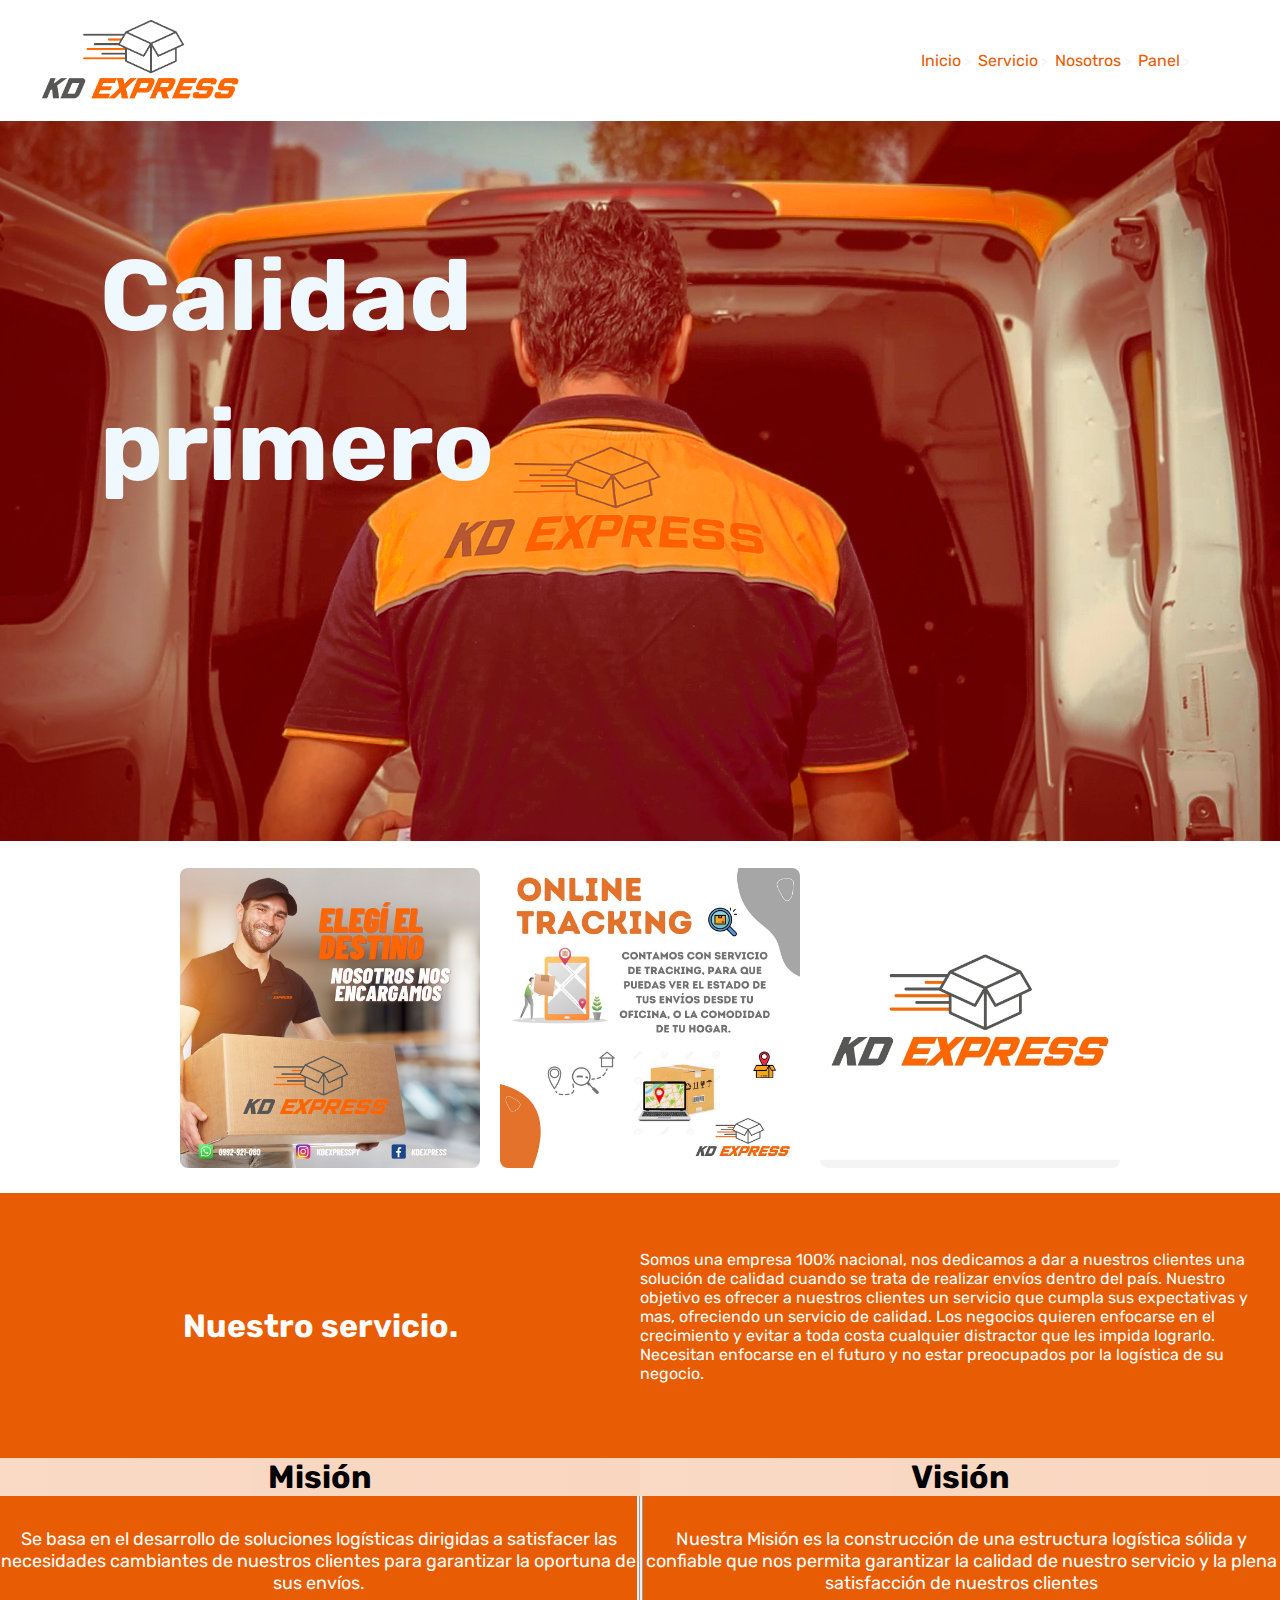
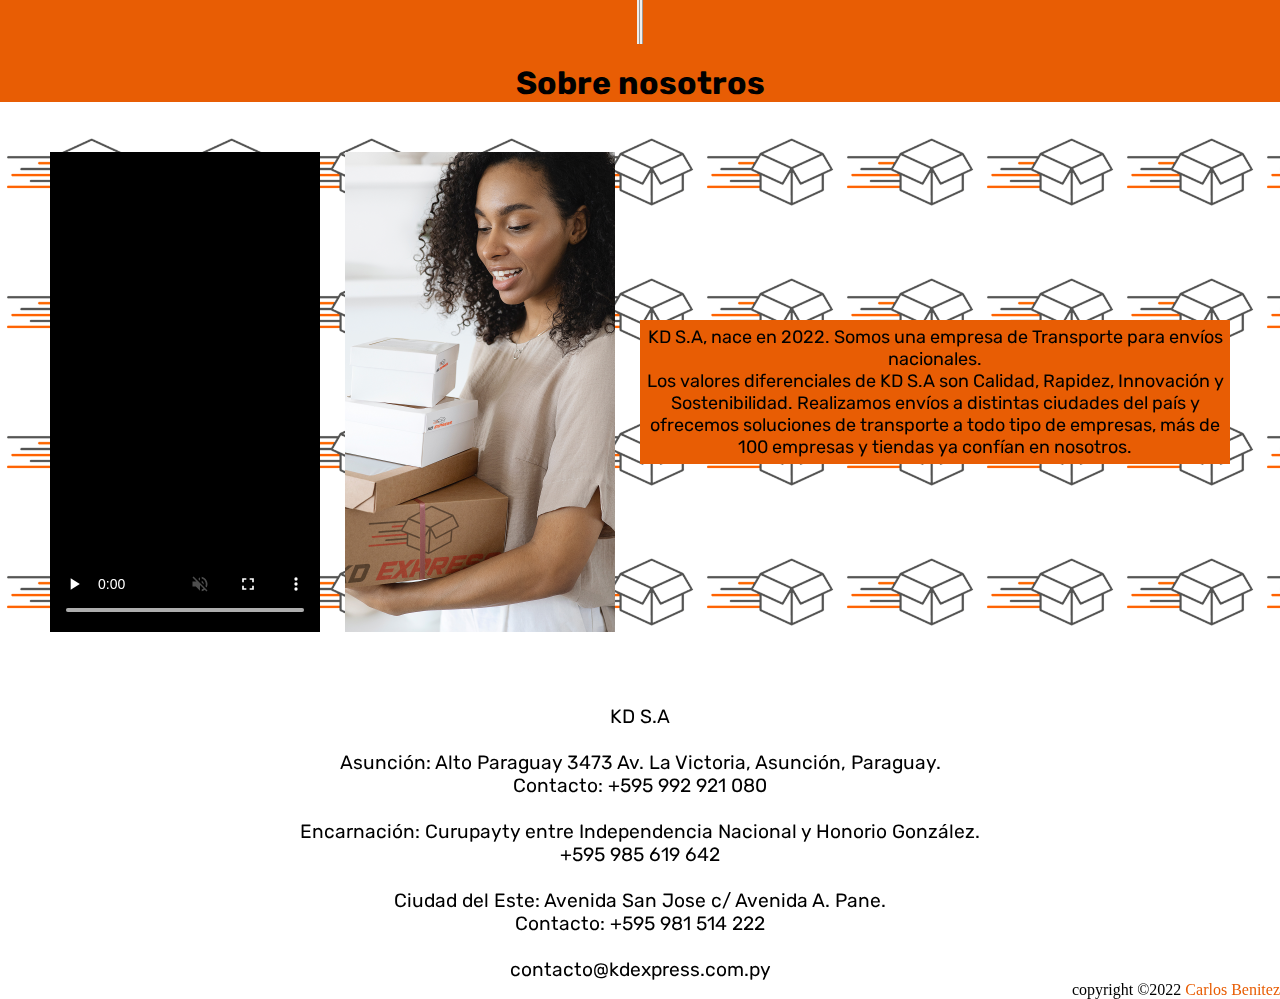
<file: index.html>
<!DOCTYPE html>
<html>
<head>
    <meta charset="UTF-8">
    <meta http-equiv="X-UA-Compatible" content="IE=edge">
    <meta name="viewport" content="width=device-width, initial-scale=1.0">
    <link rel="stylesheet" href="style.css">
    <title>KD EXPRESS - Servicio de encomiendas</title>
</head>
<body>

    </div>
    <div class="encabezado">
        <img style="float:left;" src="./images/logo.png" alt="logo kd" class="logokd"> <span>
        <nav class="crumbs">
            <ol>
                <li class="crumb"><a href="#encabezado">Inicio</a></li>
                <li class="crumb"><a href="#mvtext">Servicio</a></li>
                <li class="crumb"><a href="#nosotros">Nosotros</a></li>
                <li class="crumb"><a href="./login/login.html">Panel</a></li>
                
            </ol>
        </nav></span>
    </div> 
    <div class="contenido1"></div>
    <div id="fondo">
    <h1 id="eslogan">Calidad primero</h1>
</div>
    <div class="row"></div>  
        <div>
        </div>
        <div class="contenido2" id="posts">
            <div class="contenedorimg"></div>
                <img src="./images/post 1.jpg" alt="imagen post 1" class="imgpost">
                <img src="./images/post 2.jpg" alt="imagen post 1" class="imgpost">
                <img src="./images/post 3.jpg" alt="imagen post 1" class="imgpost">
        </div>
        <div class="contenido3" id="nosotros">
        <h1 class="contenido3">Nuestro servicio.</h1>
        <p class="contenido3" class="textnosotros">Somos una empresa 100% nacional, nos dedicamos a dar a nuestros clientes una solución de calidad cuando se trata de realizar envíos dentro del país.
            Nuestro objetivo es ofrecer a nuestros clientes un servicio que cumpla sus expectativas y mas, ofreciendo un servicio de calidad.     
            Los negocios quieren enfocarse en el crecimiento y evitar a toda costa cualquier distractor que les impida lograrlo. Necesitan enfocarse en el futuro y no estar preocupados por la logística de su negocio.</p>
        
            <h1 class="contenido3" id="mision">Misión</h1>
            <h1 class="contenido3" id="vision">Visión</h1>

        </div>
        <div class="contenido3" id="mvtext" >
            <p class="misiontext">Se basa en el desarrollo de soluciones logísticas dirigidas a satisfacer las necesidades 
                cambiantes de nuestros clientes para garantizar la oportuna de sus envíos.</p>
            <p class="visiontext">Nuestra Misión es la construcción de una estructura logística sólida 
                y confiable que nos permita garantizar la calidad de nuestro servicio y la plena satisfacción de nuestros clientes</p>
        </div>
        <div class="sobrenosotros">
        <h1>Sobre nosotros</h1>
    </div>
    <div class="acercade">
        <video width="270px" autoplay muted controls>
            <source src="./images/video.mp4" type="video/mp4">
            Tu navegador no es compatible con videos HTML5.
        </video> 
        <img src="./images/1080x1920.png" class="10801920" width="270px" alt="img kd 1080x1920"><span>        <p class="textacercade">KD S.A, nace en 2022. Somos una empresa de Transporte para envíos nacionales.</br>Los valores diferenciales de KD S.A son Calidad, Rapidez, Innovación y Sostenibilidad. Realizamos envíos a distintas ciudades del país y ofrecemos soluciones de transporte a 
            todo tipo de empresas, más de 100 empresas y tiendas ya confían en nosotros.</p></span>
    </div>
        <div id="contact"> </br>
            KD S.A</br>
        </br>
            Asunción: Alto Paraguay 3473 Av. La Victoria, Asunción, Paraguay.</br>
            Contacto: +595 992 921 080  </br>
        </br>
            Encarnación: Curupayty entre Independencia Nacional y Honorio González.</br>
            +595 985 619 642</br>
        </br>
            Ciudad del Este: Avenida San Jose c/ Avenida A. Pane.</br>
            Contacto: +595 981 514 222</br></br>
            contacto@kdexpress.com.py

        </div>

    <footer>
        <div class="footer-content">
            <!--add all information -->
        </div>
         </div>
         <p>copyright &copy;2022 <a href="https://github.com/CarlosRBK/">Carlos Benitez</a>  </p>
           </div>
    </footer>
</body>



</html>
</file>
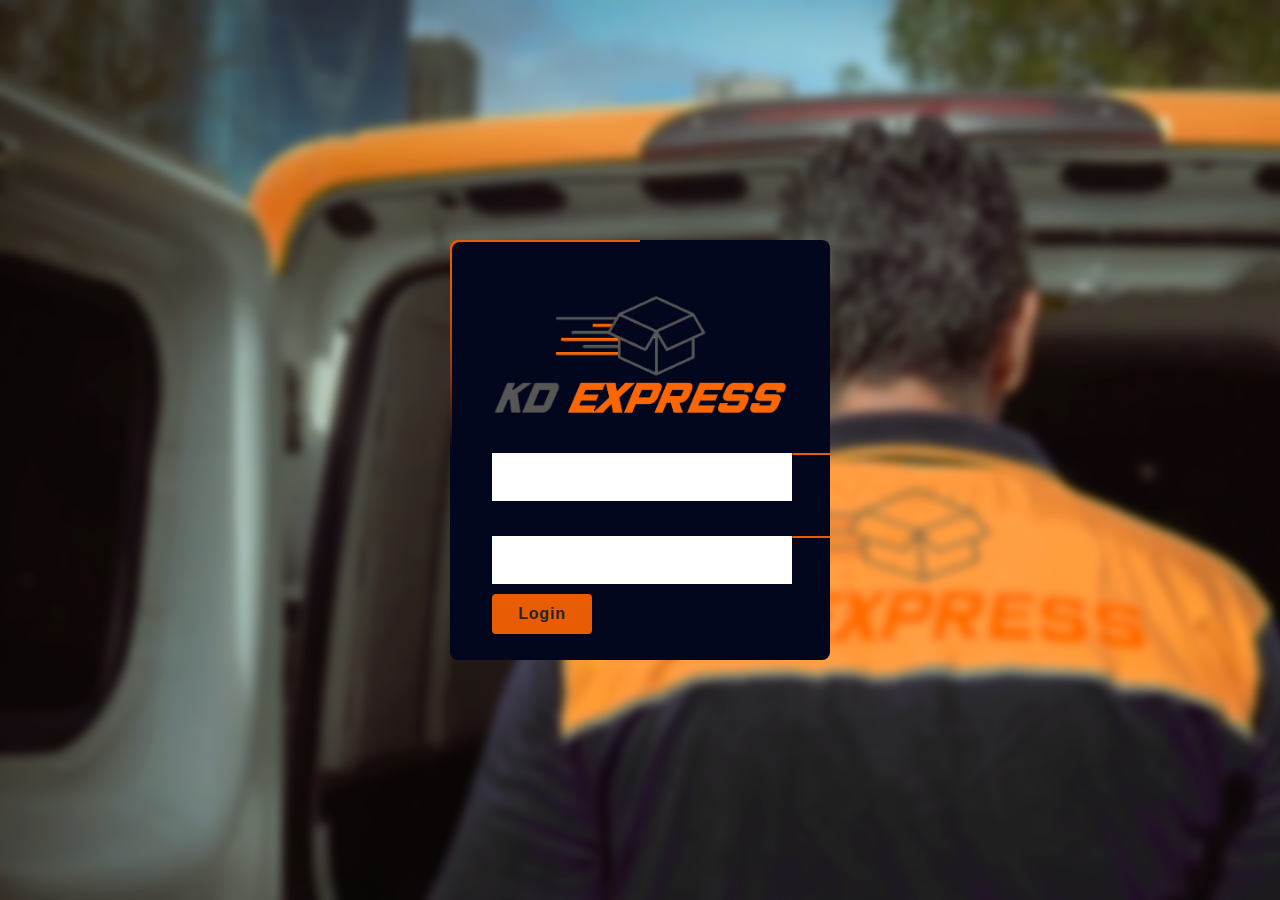
<file: login/login.html>
<!DOCTYPE html>
<html>
<head>
    <meta charset="UTF-8">
    <meta http-equiv="X-UA-Compatible" content="IE=edge">
    <meta name="viewport" content="width=device-width, initial-scale=1.0">
    <title>KD S.A Panel</title>
    <link rel="stylesheet" href="../login/login.css">
</head>
<body>
    <div class="box"> 
        <div class="form">
            <img src="../images/logo.png">
            <div class="inputBox">
                <input type="text" required="required" id="usuario">
                <span>Usuario</span>
                <i></i>
            <div class="inputBox"> 
                <input type="password" required="required" id="contraseña"c>
                <span>Contraseña</span>
                <i></i>
            </div>
            <div class="links">
                <!-- <a href="#">Forgot Password</a>
                <a href="#">Singup</a> -->
            </div>
            <input type="button" value="Login" onclick="login()">
        </div>
    </div>
    <script src="../login/scripts.js"></script>
</body>
</html>
</file>
<file: style.css>
@import url('https://fonts.googleapis.com/css2?family=Rubik:wght@600&display=swap');

html, body{
    max-width: 100%;
    overflow-x: hidden;
}

*{
    margin: 0;
    padding: 0;
    box-sizing: border-box;
}

.encabezado{
    display: inline-block;
    padding: 1px;
    background: rgb(255,255,255);
    background: linear-gradient(90deg, rgba(255,255,255,0.7676820728291316) 0%, rgba(255,255,255,0.7480742296918768) 100%);
    position: relative;
    width: 100%;
    
}

body{
    font-size: 1rem;

}

#fondo{
    background-image: url(./images/fondoindex.png);
    background-repeat: no-repeat;
    background-size: cover;
    background-position: center;
    color: #000;
    text-align: left;
    display: block;
    font-weight: 400;
    line-height: 1.5;
    height: 80vh;
}

.logokd{
    width: 200px;
    position: absolute;
    left: 40px;
    top: 17px;
    
}

#eslogan{
    width: 25%; /* ancho, se usa porcentaje para que sea relativo con cualquier tamano de pantalla*/
    position:relative;
    height: 100%;
    padding:100px;
    left: 0px;
    font-family: 'Rubik', sans-serif;
    color:aliceblue ;
    font-size: 100px;
}

.row{
    display: flex;
    flex-wrap: wrap;
    margin-right: -15px;
    margin-left: -15px;
}

.row::after,::before{
    box-sizing: border-box;
}

div{
    display: block;
}

a{
    font-size:medium
}

.crumbs ol {
    list-style-type: none;
    padding-left: 0;
    padding: 25px 25px;
    margin: 25px;
    margin-left: 70%;
    color: aliceblue;
    text-decoration: none;
}

a:link, :visited{
    text-decoration: none;
    color: #e85d04;
}

a:hover{
    color: #6d6a75;
}

.crumb {
    display: inline-block;
    font-family: 'Rubik', sans-serif;
    
}

.crumb a::after {
    display: inline-block;
    color: aliceblue;
    content: '>';
    font-size: 80%;
    font-weight: bold;
    padding: 0 3px;
    color: aliceblue;
    text-decoration: none;
}


.contenido2{
    display: flex;
    justify-content: center;
    align-items:center;
    gap: 20px;
    border-radius: 8px;
    margin-top: 3vh;
    
}

.imgpost{
    width: 300px;
    height: 300px;
    border-radius: 8px;

}

.contenido3{
    display: grid;
    grid-template-columns: 1fr 1fr;
    background: #e85d04;
    margin-top: 25px;
    font-family: 'Rubik', sans-serif;
}

.contenido3 h1{
    color: white;
    display: flex;
    justify-content: center;
    align-items: center;
}

.contenido3 p{
    color: white;
    display: flex;
    justify-content: center;
    align-items: center;
    padding-top: 5%;
    padding-bottom: 50px;
}

.textnosotros{
    font-size: x-large;
}

#vision{
    color: black;
    background: rgb(255,255,255);
    background: linear-gradient(90deg, rgba(255,255,255,0.7676820728291316) 0%, rgba(255,255,255,0.7480742296918768) 100%);
}

#mision{
    color: black;
    background: rgb(255,255,255);
    background: linear-gradient(90deg, rgba(255,255,255,0.7676820728291316) 0%, rgba(255,255,255,0.7480742296918768) 100%);
}

#mvtext{
    display: grid;
    grid-template-columns: repeat(1fr 1fr);
    margin-top: 0;
}

#contact{
    font-size: larger;
    background: #e85d04;
}

.misiontext{
    font-size: large;
    text-align:justify;
    border-right-style: ridge;
    text-align: center;
}
.visiontext{
    font-size: large;
    text-align:justify;
    border-left-style: ridge;
    text-align: center;
}

.acercade {
    display: grid;
    grid-template-columns: 0.5fr 0.5fr 1fr;
    align-items: center;
    text-align: center;
    color: black;
    background-image: url("./images/vector.png");
    background-repeat: repeat;
    background-size: 140px;
    font-size: large;
    font-family: 'Rubik', sans-serif;
    padding: 50px 50px;
    
}

.textacercade{
    padding-top: 1%;
    padding-bottom: 1%;
    background: #e85d04;
    background-size: 60vh;
}

#contact{
    font-family: 'Rubik', sans-serif;
    display: flex;
    flex-wrap: wrap;
    text-align: center;
    justify-content: center;
    align-items: center;
    background: rgb(255,255,255);
    background: linear-gradient(90deg, rgba(255,255,255,0.7676820728291316) 0%, rgba(255,255,255,0.7480742296918768) 100%);
}

.sobrenosotros{
    font-family: 'Rubik', sans-serif;
    padding-top: 20px;
    display: flex;
    flex-wrap: wrap;
    text-align: center;
    justify-content: center;
    align-items: center;
    background: #e85d04;
}

.imginfo{
    border-radius: 4%;
    padding-bottom: 2%;
    
}

.footer {
    position: absolute;
    bottom: 0;
    left: 0;
    right: 0;
    background: #111;
    height: auto;
    width: 100vw;
    padding-top: 40px;
    color: #fff;
}

.footer-content{
    display: flex;
    align-items: center;
    justify-content: center;
    flex-direction: column;
    text-align: center;
}

.footer-content h3{
    font-size: 2.1rem;
    font-weight: 500;
    text-transform: capitalize;
    line-height: 3rem;
}

footer{
    background: #fff;
    text-align: right;
}


@media (max-width:500px) {
.footer-menu ul{
    display: flex;
    margin-top: 10px;
    margin-bottom: 20px;
}
}
</file>
<file: login/login.css>
@import url('https://fonts.googleapis.com/css2?family=Kanit:wght@600&display=swap');

*{
    margin: 0;
    padding: 0;
    box-sizing: border-box;
}

body{
    display: flex; /* centramos la caja en el medio */
    justify-content: center;
    font-family: 'Kanit', sans-serif;
    align-items: center;
    min-height: 100vh;
    background-image: url(../images/FONDO-DESENFOCADO.png);
}

.box
{
    position: relative;
    width: 380px;
    height: 420px;
    background:#03071e;
    border-radius: 8px;
    overflow: hidden;
}

.box::before
{
    content: '';
    position:absolute;
    top: -50%;
    left: -50%;
    width: 380px;
    height: 420px;
    background: linear-gradient(0deg, transparent, #e85d04,
     #e85d04);
    transform-origin: bottom right;
    animation: animate 6s linear infinite;
}

.box::after
{
    content: '';
    position:absolute;
    top: -50%;
    left: -50%;
    width: 380px;
    height: 420px;
    background: linear-gradient(0deg, transparent, #e85d04,
     #e85d04);
    transform-origin: bottom right;
    animation: animate 6s linear infinite;
    animation-delay: -3s;
}

@keyframes animate
{
    0%
    {
        transform: rotate(0deg);
    }
    100%
    {
        transform: rotate(360deg);
    }
}

.form{
    position: absolute;
    inset: 2px;
    border-radius: 8px;
    background:#03071e;
    z-index: 10;
    padding: 50px 40px;
    display: flex;
    flex-direction: column;
    
}

.form h2
{
    color: #ffffff;
    font-weight: 500;
    text-align: center;
    letter-spacing: 0.1rem;

}

.inputBox {
    position: relative;
    width: 300px;
    margin-top: 35px;
}
.inputBox input{
    position: relative;
    width: 100%;
    padding: 20px 10px 10px;
    /* background: transparent; */
    border: none;
    outline: none;
    color: #23242a;
    font-size: 1em;
    letter-spacing:0.05em;
    z-index: 10;
}

.inputBox span
{
    position: absolute;
    left: 0;
    padding: 20px 10px 10px;
    font-size: 1em;
    color: #8f8f8f;
    pointer-events: none;
    letter-spacing: 0.05em;
    transition: 0.05s;
}
.inputBox input:valid ~ span,
.inputBox input:focus ~ span
{
    color: #ffffff;
    transform: translateX(-10px) translateY(-50px);
    font-size: 1em;

}
.inputBox i
{
    position: absolute;
    left: 2;
    bottom: 2;
    width: 100%;
    height: 2px;
    background: #e85d04;
    border-radius: 4px;
    transition: 0.5s;
    pointer-events: none;
    z-index: 10;
}
.inputBox input:valid ~ span,
.inputBox input:focus ~ span
{
    height: 44px;
}
input[type="button"]
{
    border: none;
    outline: none;
    background: #e85d04;
    padding: 11px 25px;
    width: 100px;
    margin-top: 10px;
    border-radius: 4px;
    font-weight: 600;
    cursor: pointer;
}
input[type="button"]:active
{
    opacity: 0.8;
}
</file>
